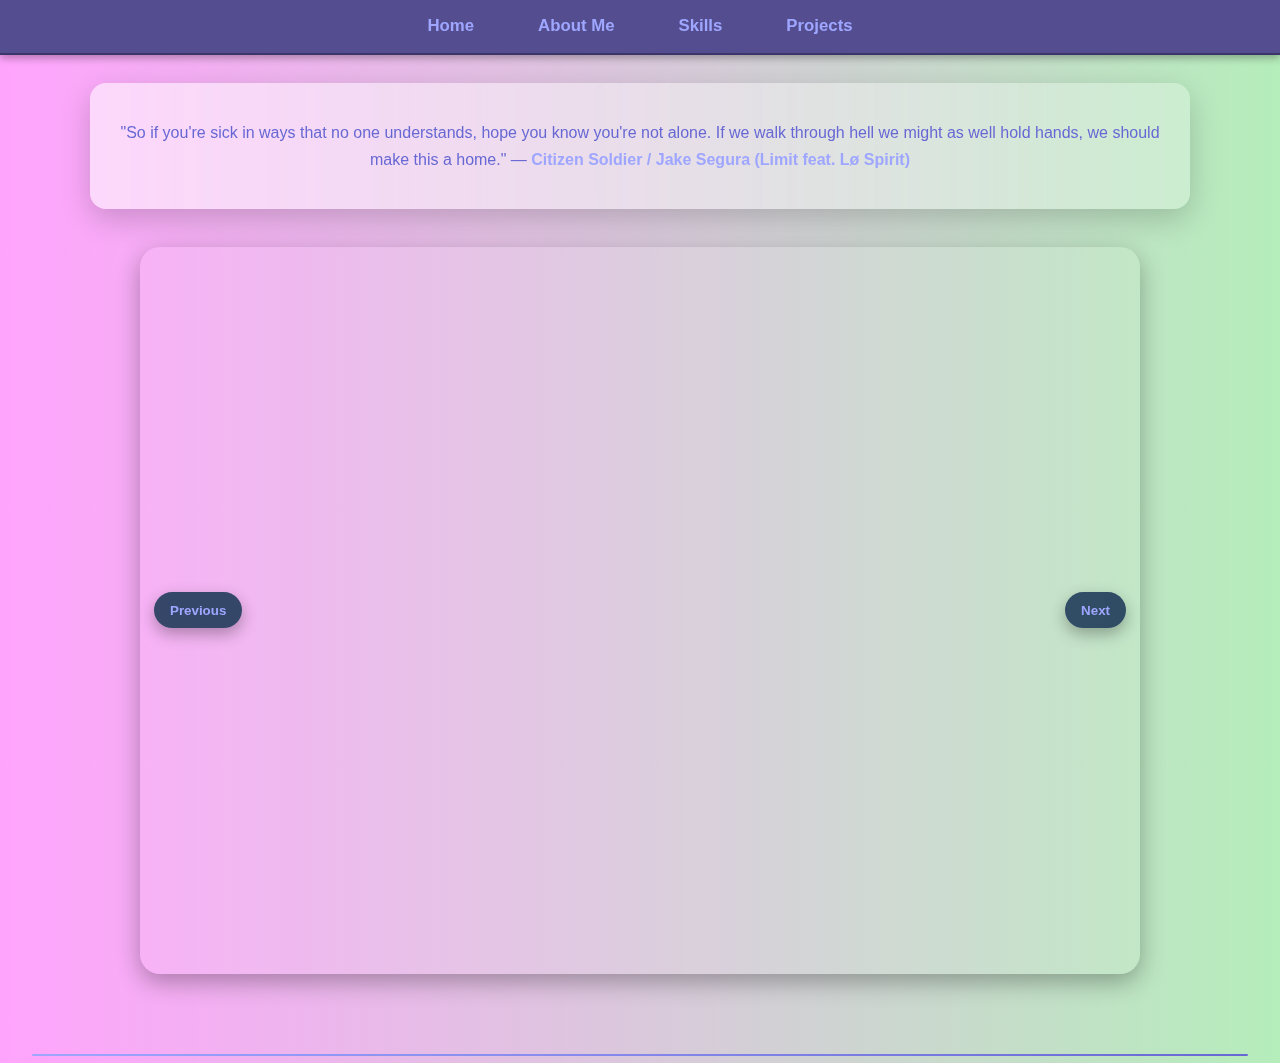
<file: index.html>
<!DOCTYPE html>
<html>
<head>
    <title>Redirecting...</title>
    <meta http-equiv="refresh" content="0; url=home.html">
</head>
<body>
    <p>You are being redirected to a new page...</p>
</body>
</html>
</file>
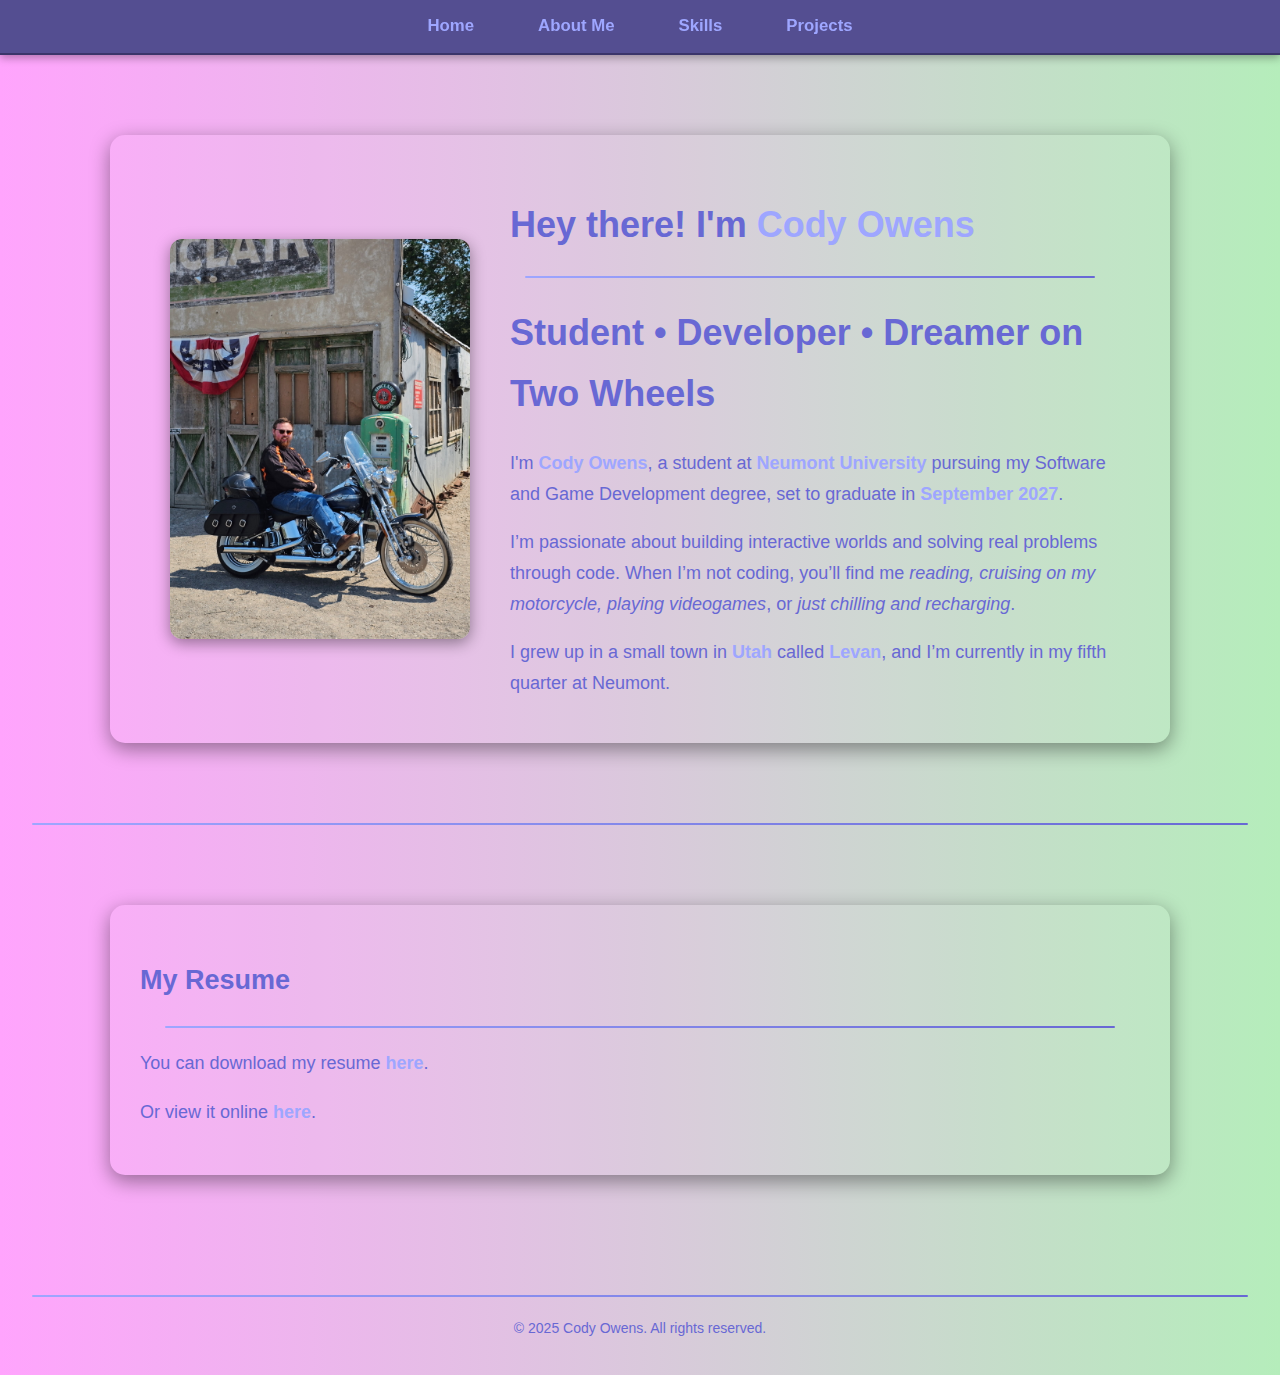
<file: about-me.html>
<!DOCTYPE html>
<html lang="en">
<head>
    <meta charset="UTF-8">
    <meta name="viewport" content="width=device-width, initial-scale=1.0">
    <title>About Me Page</title>
    <link rel="stylesheet" href="css/styles.css">
</head>
<body>
    <!-- Navigation Bar -->
    <header>
    <nav>
        <ul>
            <li><a href="home.html">Home</a></li>
            <li><a href="about-me.html">About Me</a></li>
            <li><a href="skills.html">Skills</a></li>
            <li><a href="projects.html">Projects</a></li>
        </ul>
    </nav>
    </header>
    <!-- About Me Content -->
    <section id="about">
      <div class="about-container">
        <img
          src="images/Photo_Of_Me.jpg"
          alt="Cody Owens on motorcycle"
        />
        <div class="about-text">
          <h2>Hey there! I'm <strong>Cody Owens</strong></h2>
          <hr />
          <h1>Student • Developer • Dreamer on Two Wheels</h1>
          <p>
            I'm <strong>Cody Owens</strong>, a student at
            <strong>Neumont University</strong> pursuing my Software and Game
            Development degree, set to graduate in
            <strong>September 2027</strong>.
          </p>
          <p>
            I’m passionate about building interactive worlds and solving real
            problems through code. When I’m not coding, you’ll find me
            <em>reading, cruising on my motorcycle, playing videogames</em>, or
            <em>just chilling and recharging</em>.
          </p>
          <p>
            I grew up in a small town in <strong>Utah</strong> called
            <strong>Levan</strong>, and I’m currently in my fifth quarter at
            Neumont.
          </p>
        </div>
      </div>
    </section>
    <hr />
    <!-- Resume -->
    <section id="resume">
        <div class="resume-container">
            <h2>My Resume</h2>
            <hr />
            <p>You can download my resume <a href="files/Cody_Owens_Resume.pdf" download>here</a>.</p>
            <p>Or view it online <a href="files/Cody_Owens_Resume.pdf" target="_blank">here</a>.</p>
        </div>
    </section>
    <footer>
        <hr />
        <p>&copy; 2025 Cody Owens. All rights reserved.</p>
    </footer>
</body>
</html>
</file>
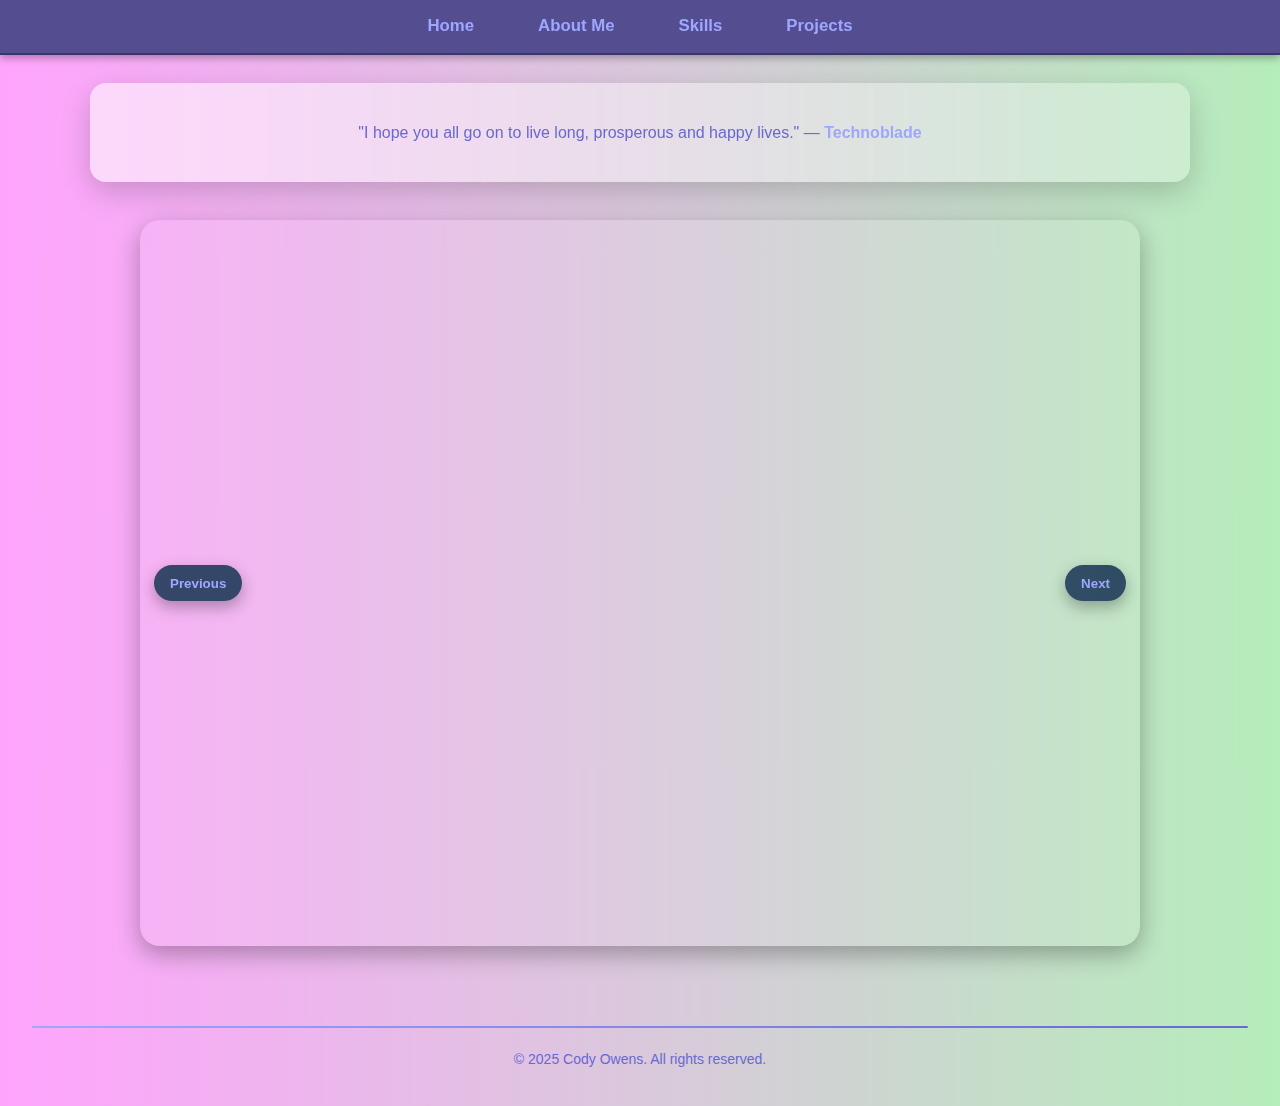
<file: home.html>
<!DOCTYPE html>
<html lang="en">
<head>
    <meta charset="UTF-8">
    <meta name="viewport" content="width=device-width, initial-scale=1.0">
    <title>Home Page</title>
    <link rel="stylesheet" href="css/styles.css">
</head>
<body>
<!-- Navigation Bar -->
<header>
    <nav>
        <ul>
            <li><a href="home.html">Home</a></li>
            <li><a href="about-me.html">About Me</a></li>
            <li><a href="skills.html">Skills</a></li>
            <li><a href="projects.html">Projects</a></li>
        </ul>
    </nav>
</header>
    <!-- Random Quote Generator (local API)-->
    <section class="quote-box">
        <p class="quote-text"></p>
    </section>

    <!-- Image Slideshow (setInterval) -->
    <section class="slideshow-container">
        <img class="slideshow-image" decoding="async" fetchpriority="high" alt="Slideshow Image" src="images/site_icon.ico">
        <button id="prevBtn">Previous</button>
        <button id="nextBtn">Next</button>
    </section>

    <!-- Link JS -->
    <script type="module" src="js/random-quote.js"></script>
    <script type="module" src="js/image-slideshow.js"></script>

    <!-- Footer -->
    <footer>
        <hr />
        <p>&copy; 2025 Cody Owens. All rights reserved.</p>
    </footer>
</body>
</html>
</file>
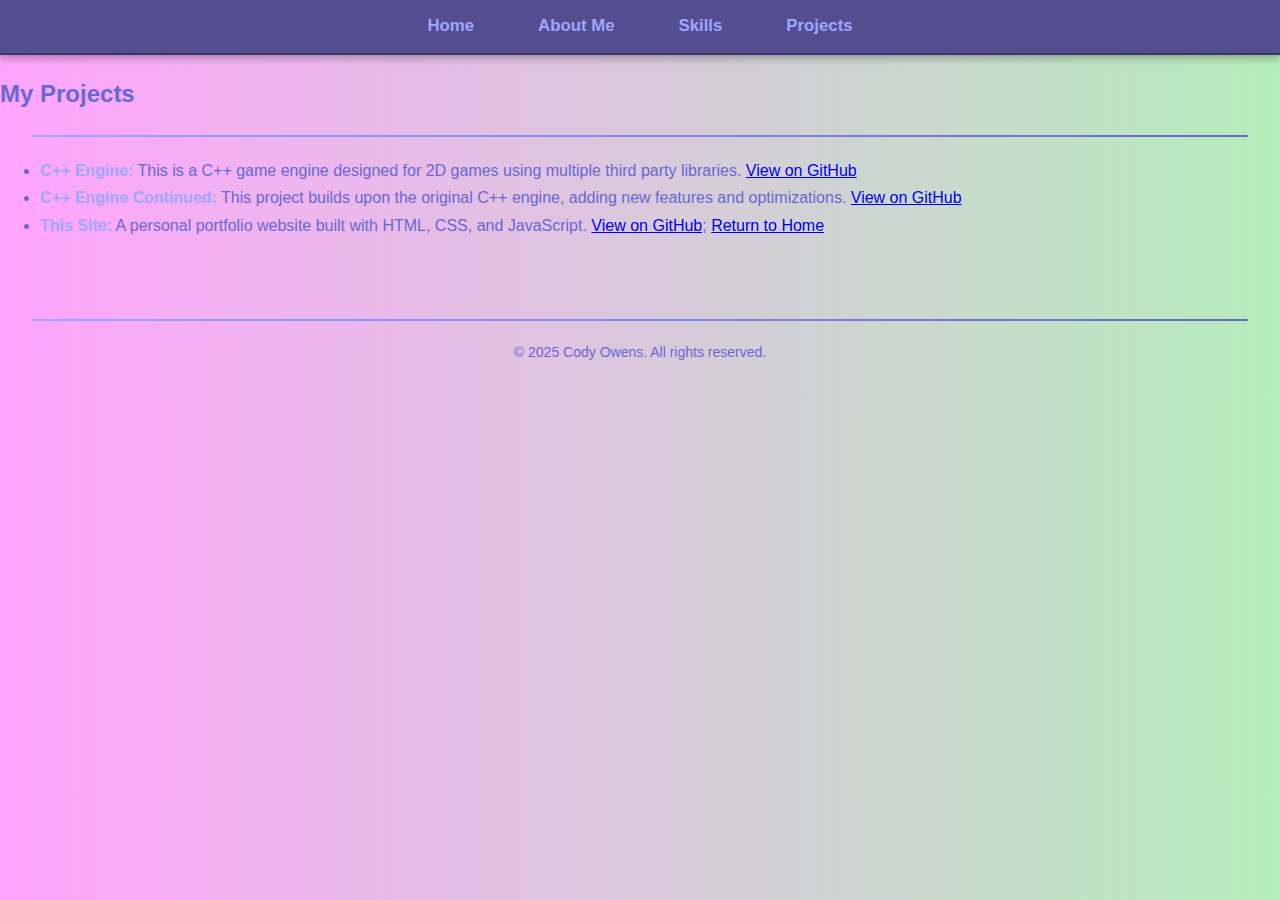
<file: projects.html>
<!DOCTYPE html>
<html lang="en">
<head>
    <meta charset="UTF-8">
    <meta name="viewport" content="width=device-width, initial-scale=1.0">
    <title>Projects Page</title>
    <link rel="stylesheet" href="css/styles.css">
</head>
<body>
    <!-- Navigation Bar -->
    <header>
    <nav>
        <ul>
            <li><a href="home.html">Home</a></li>
            <li><a href="about-me.html">About Me</a></li>
            <li><a href="skills.html">Skills</a></li>
            <li><a href="projects.html">Projects</a></li>
        </ul>
    </nav>
    </header>
    <!-- Projects List -->
    <section id="projects">
        <div class="projects-container">
            <h2>My Projects</h2>
            <hr />
            <ul>
                <li><strong>C++ Engine:</strong> This is a C++ game engine designed for 2D games using multiple third party libraries. <a href="https://github.com/TwistedFury/GAT150" target="_blank">View on GitHub</a></li>
                <li><strong>C++ Engine Continued:</strong> This project builds upon the original C++ engine, adding new features and optimizations. <a href="https://github.com/TwistedFury/GAT350-OpenGL" target="_blank">View on GitHub</a></li>
                <li><strong>This Site:</strong> A personal portfolio website built with HTML, CSS, and JavaScript. <a href="https://github.com/TwistedFury/MySite" target="_blank">View on GitHub</a>; <a href="home.html">Return to Home</a></li>
            </ul>
        </div>
    </section>
    <footer>
        <hr />
        <p>&copy; 2025 Cody Owens. All rights reserved.</p>
    </footer>
</body>
</html>
</file>
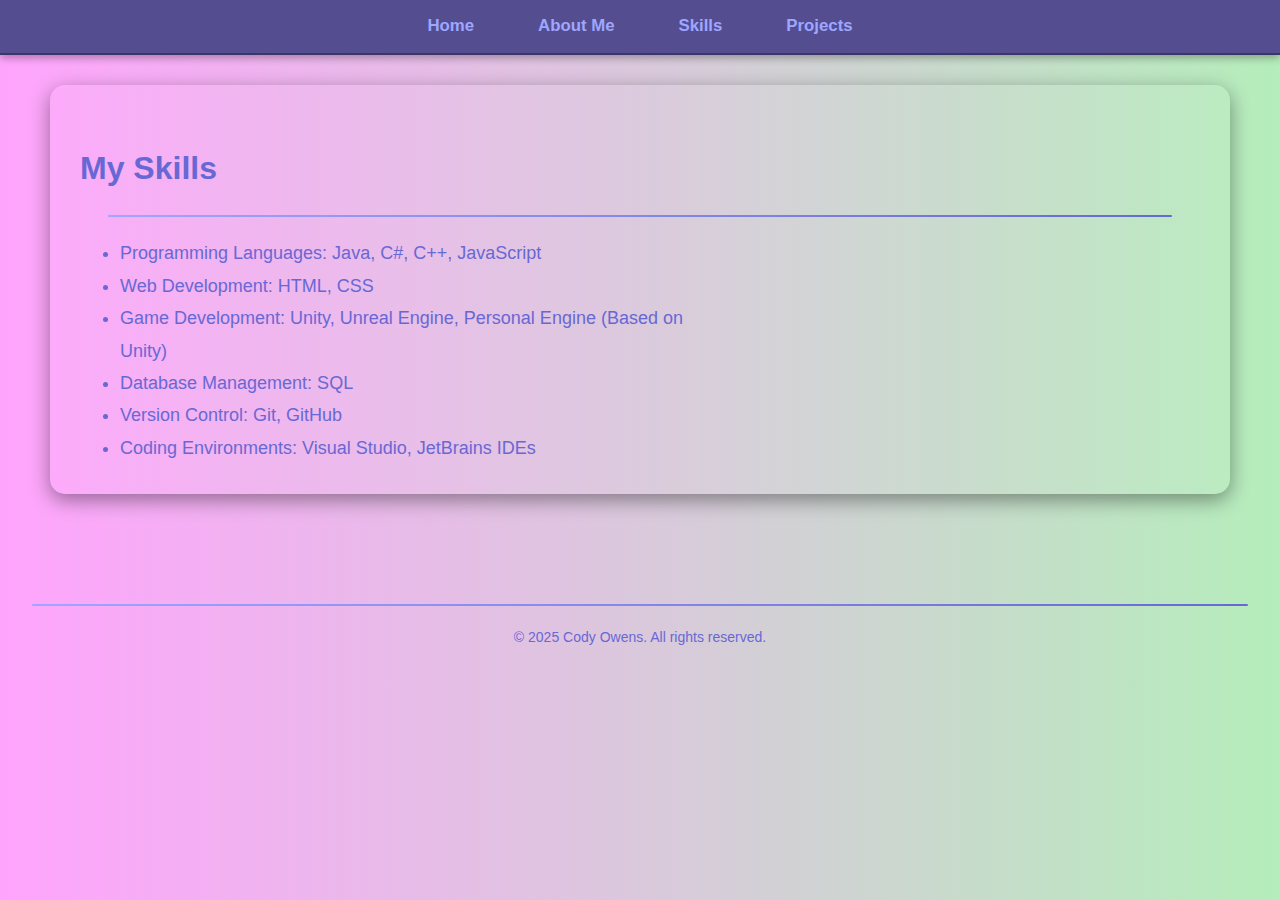
<file: skills.html>
<!DOCTYPE html>
<html lang="en">
<head>
    <meta charset="UTF-8">
    <meta name="viewport" content="width=device-width, initial-scale=1.0">
    <title>Skills Page</title>
    <link rel="stylesheet" href="css/styles.css">
</head>
<body>
    <!-- Navigation Bar -->
    <header>
    <nav>
        <ul>
            <li><a href="home.html">Home</a></li>
            <li><a href="about-me.html">About Me</a></li>
            <li><a href="skills.html">Skills</a></li>
            <li><a href="projects.html">Projects</a></li>
        </ul>
    </nav>
    </header>
    <!-- Skills List -->
    <section id="skills">
        <div class="skills-container">
            <h2>My Skills</h2>
            <hr />
            <ul>
                <li>Programming Languages: Java, C#, C++, JavaScript</li>
                <li>Web Development: HTML, CSS</li>
                <li>Game Development: Unity, Unreal Engine, Personal Engine (Based on Unity)</li>
                <li>Database Management: SQL</li>
                <li>Version Control: Git, GitHub</li>
                <li>Coding Environments: Visual Studio, JetBrains IDEs</li>
            </ul>
        </div>
    </section>
    <footer>
        <hr />
        <p>&copy; 2025 Cody Owens. All rights reserved.</p>
    </footer>
</body>
</html>
</file>
<file: css/styles.css>
/*=== Style Sheet for MySite ===*/
:root{
  --bg1: #ffa4fd; /* Bubblegum Lilac */
  --bg2: #b5edbb; /* Mint Breeze */
  --text: #6868d4; /* Busky Periwinkle */
  --header-bg: #544E91; /* Twilight Violet */
  --header-border: #3B356A;  /* Indigo Shadow */
  --accent: #9EA6FF; /* Periwinkle Mist */
}

* { box-sizing: border-box; }

body {
  background: linear-gradient(90deg, var(--bg1) 0%, var(--bg2) 100%);
  color: var(--text);
  font-family: 'Segoe UI', Tahoma, Geneva, Verdana, sans-serif;
  line-height: 1.7;
  margin: 0;
}

/* ---------- Header / Nav ---------- */
header {
  position: sticky; top: 0; z-index: 50;
  background-color: var(--header-bg);
  padding: 12px 0;
  border-bottom: 2px solid var(--header-border);
  box-shadow: 0 3px 8px rgba(0,0,0,0.3);
}

footer {
  text-align: center;
  padding: 20px 0;
  margin-top: 40px;
  font-size: 14px;
  background-color: var(--bg-1);
  color: var(--text-1);
  border-top: 2px solid var(--bg-2);
}

hr {
  border: none;
  height: 2px;
  background: linear-gradient(90deg, var(--accent), var(--text));
  width: 95%;
  margin: 20px auto;
  border-radius: 10px;
}

nav ul {
  list-style: none;
  margin: 0 auto;
  padding: 0 16px;
  display: flex;
  gap: clamp(14px, 3vw, 36px);
  justify-content: center;
  max-width: 1100px;
}

nav li { display: inline; }

nav a {
  color: var(--accent);
  text-decoration: none;
  font-weight: 600;
  font-size: 1.05rem;
  padding: 8px 14px;
  border-radius: 999px;
  transition: background .25s ease, color .25s ease, box-shadow .25s ease;
}

nav a:hover {
  background: rgba(255,255,255,0.12);
  color: #fff;
  box-shadow: 0 3px 10px rgba(0,0,0,.25) inset;
}

nav a.active {
  background: var(--accent);
  color: #000033;
}

/* ---------- Page sections ---------- */
.quote-box,
.slideshow-container {
  max-width: min(1100px, 92%);
  margin: clamp(14px, 3vw, 28px) auto;
  border-radius: 16px;
  box-shadow: 0 10px 30px rgba(0,0,0,.18);
  overflow: hidden;
}

/* Quote bar */
.quote-box {
  padding: clamp(12px, 2.5vw, 20px) clamp(16px, 3vw, 28px);
  background: linear-gradient(90deg, rgba(255,255,255,.55), rgba(255,255,255,.25));
  backdrop-filter: blur(4px);
  text-align: center;
}

/* ---------- Slideshow ---------- */
.slideshow-container {
  position: relative;
  display: flex;
  justify-content: center; /* centers the image */
  align-items: center;
  margin: 3% auto;
  width: 100%;
  max-width: 1000px;
  background: rgba(255, 255, 255, 0.08);
  border-radius: 20px;
  box-shadow: 0 8px 25px rgba(0, 0, 0, 0.3);
  padding: 2%;
  overflow: hidden; /* hides fade edges cleanly */
}

.slideshow-image {
  width: 100%;
  max-height: 75vh; /* ensures it doesn’t exceed 75% of the viewport height */
  height: auto;
  border-radius: 15px;
  box-shadow: 0 6px 20px rgba(0, 0, 0, 0.4);
  object-fit: cover;
  opacity: 0;
  transition: opacity 0.8s ease-in-out;
}


.slideshow-image.show {
  opacity: 1;
}

/* Prev/Next as overlay arrows */
#prevBtn, #nextBtn {
  position: absolute;
  top: 50%;
  transform: translateY(-50%);
  padding: 0.65rem 1rem;
  border: none;
  border-radius: 999px;
  font-weight: 700;
  background: rgba(32,59,90,0.9);
  color: var(--accent);
  cursor: pointer;
  box-shadow: 0 6px 16px rgba(0,0,0,.3);
  transition: transform .15s ease, background .2s ease, box-shadow .2s ease;
}
#prevBtn { left: 14px; }
#nextBtn { right: 14px; }

#prevBtn:hover, #nextBtn:hover {
  transform: translateY(-50%) scale(1.03);
  background: rgba(32,59,90,1);
  box-shadow: 0 8px 22px rgba(0,0,0,.35);
}

#prevBtn:active, #nextBtn:active {
  transform: translateY(-50%) scale(0.98);
}

/* ---------- Responsive tweaks ---------- */
@media (max-width: 768px) {
  nav ul { padding: 0 10px; }

  #prevBtn, #nextBtn {
    padding: 0.55rem 0.85rem;
  }
}

/* ===== ABOUT SECTION ===== */
#about {
  max-width: 1100px;
  margin: 60px auto;
  padding: 20px;
}

/* Flexbox layout for About section */
.about-container {
  display: flex;
  flex-wrap: wrap;
  align-items: center;
  justify-content: center;
  gap: 40px;
  background: rgba(255, 255, 255, 0.05);
  border-radius: 15px;
  padding: 30px;
  box-shadow: 0 6px 20px rgba(0, 0, 0, 0.4);
  transition: background 0.3s ease;
}

/* Subtle glow on hover */
.about-container:hover {
  background: #ffd90018;
}

/* Profile image inside About section */
.about-container img {
  width: 300px;
  max-width: 100%;
  border-radius: 12px;
  box-shadow: 0 4px 15px rgba(0, 0, 0, 0.4);
  transition: transform 0.3s ease, box-shadow 0.3s ease;
}

/* Image hover animation */
.about-container img:hover {
  transform: scale(1.03);
  box-shadow: 0 6px 25px rgba(255, 215, 0, 0.3);
}

/* Text block styling */
.about-text {
  max-width: 600px;
  color: var(--text);
  font-size: 18px;
  line-height: 1.7;
}

.about-text h2 {
  font-size: 2em;
  color: var(--highlight);
  margin-bottom: 10px;
}

.about-text h3 {
  font-size: 1.2em;
  color: var(--accent);
  font-weight: 500;
  margin-bottom: 20px;
}

.about-text p {
  margin-bottom: 15px;
  color: var(--text);
}

/* Typography tweaks for emphasis */
strong {
  color: var(--accent);
}

em {
  color: var(--text);
}

/* ===== Responsive design ===== */
@media (max-width: 768px) {
  .about-container {
    flex-direction: column;
    text-align: center;
  }

  .about-container img {
    width: 80%;
  }

  .about-text {
    padding: 10px;
  }
}

/* ===== ABOUT SECTION ===== */
#resume {
  max-width: 1100px;
  margin: 60px auto;
  padding: 20px;
}

.resume-container {
  background: rgba(255, 255, 255, 0.05);
  border-radius: 15px;
  padding: 30px;
  box-shadow: 0 6px 20px rgba(0, 0, 0, 0.4);
  font-size: large;
}

.resume-container:hover {
  background: #ffd90006;
}

.resume-container a { 
  color: var(--accent);
  text-decoration: none;
  font-weight: 600;
  transition: color .25s ease;
}

/* ===== SKILLS SECTION ===== */
#skills {
  padding: 30px 50px;
}

#skills h2 {
  margin-bottom: 10px;
}

#skills ul {
  margin-left: 20px;
  padding-left: 20px;
  line-height: 1.8;
}

.skills-container {
  background: rgba(255, 255, 255, 0.05);
  border-radius: 15px;
  padding: 30px;
  box-shadow: 0 6px 20px rgba(0, 0, 0, 0.4);
  font-size: large;
}

.skills-container ul {
  max-width: 600px;
  margin: 0 auto;
  padding-left: 20px;
}

.skills-container:hover {
  background: #ffd90010;
}

.skills-container h2 {
  margin-bottom: 15px;
  font-size: xx-large;
}
</file>
